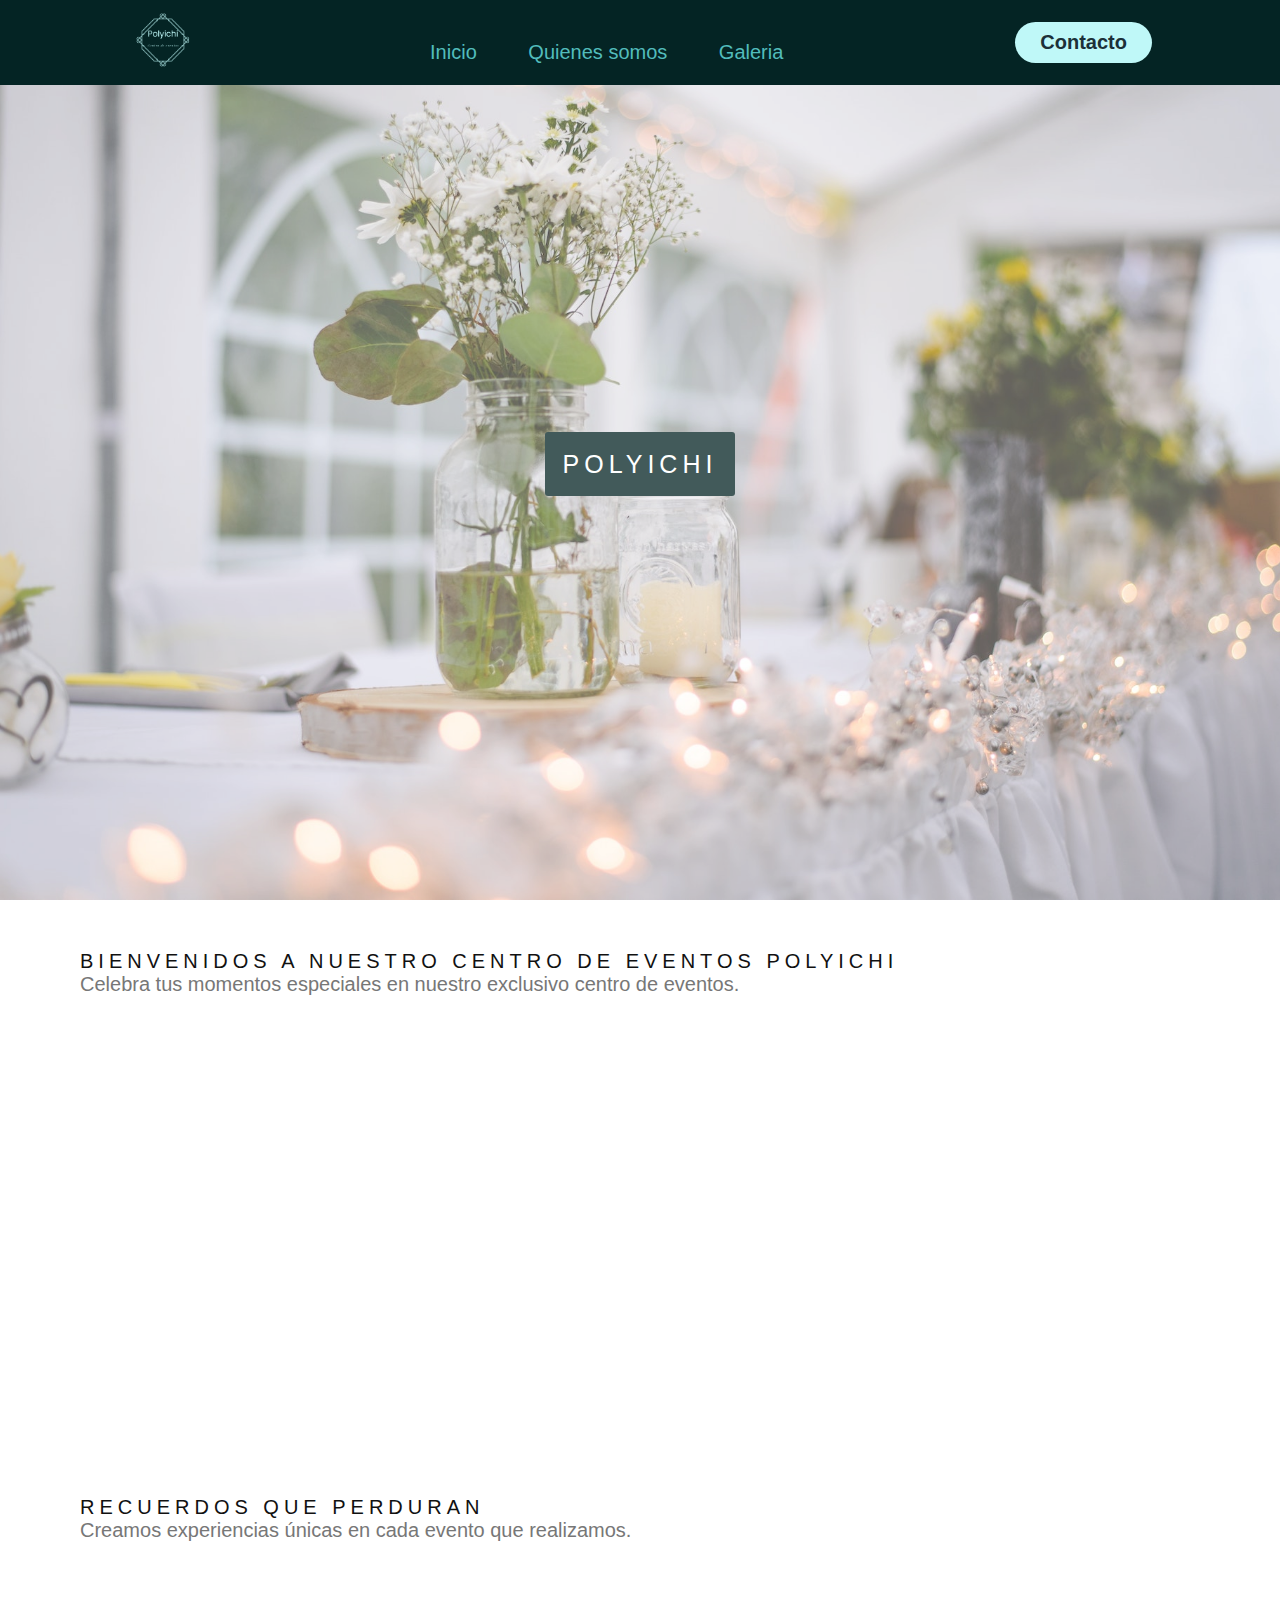
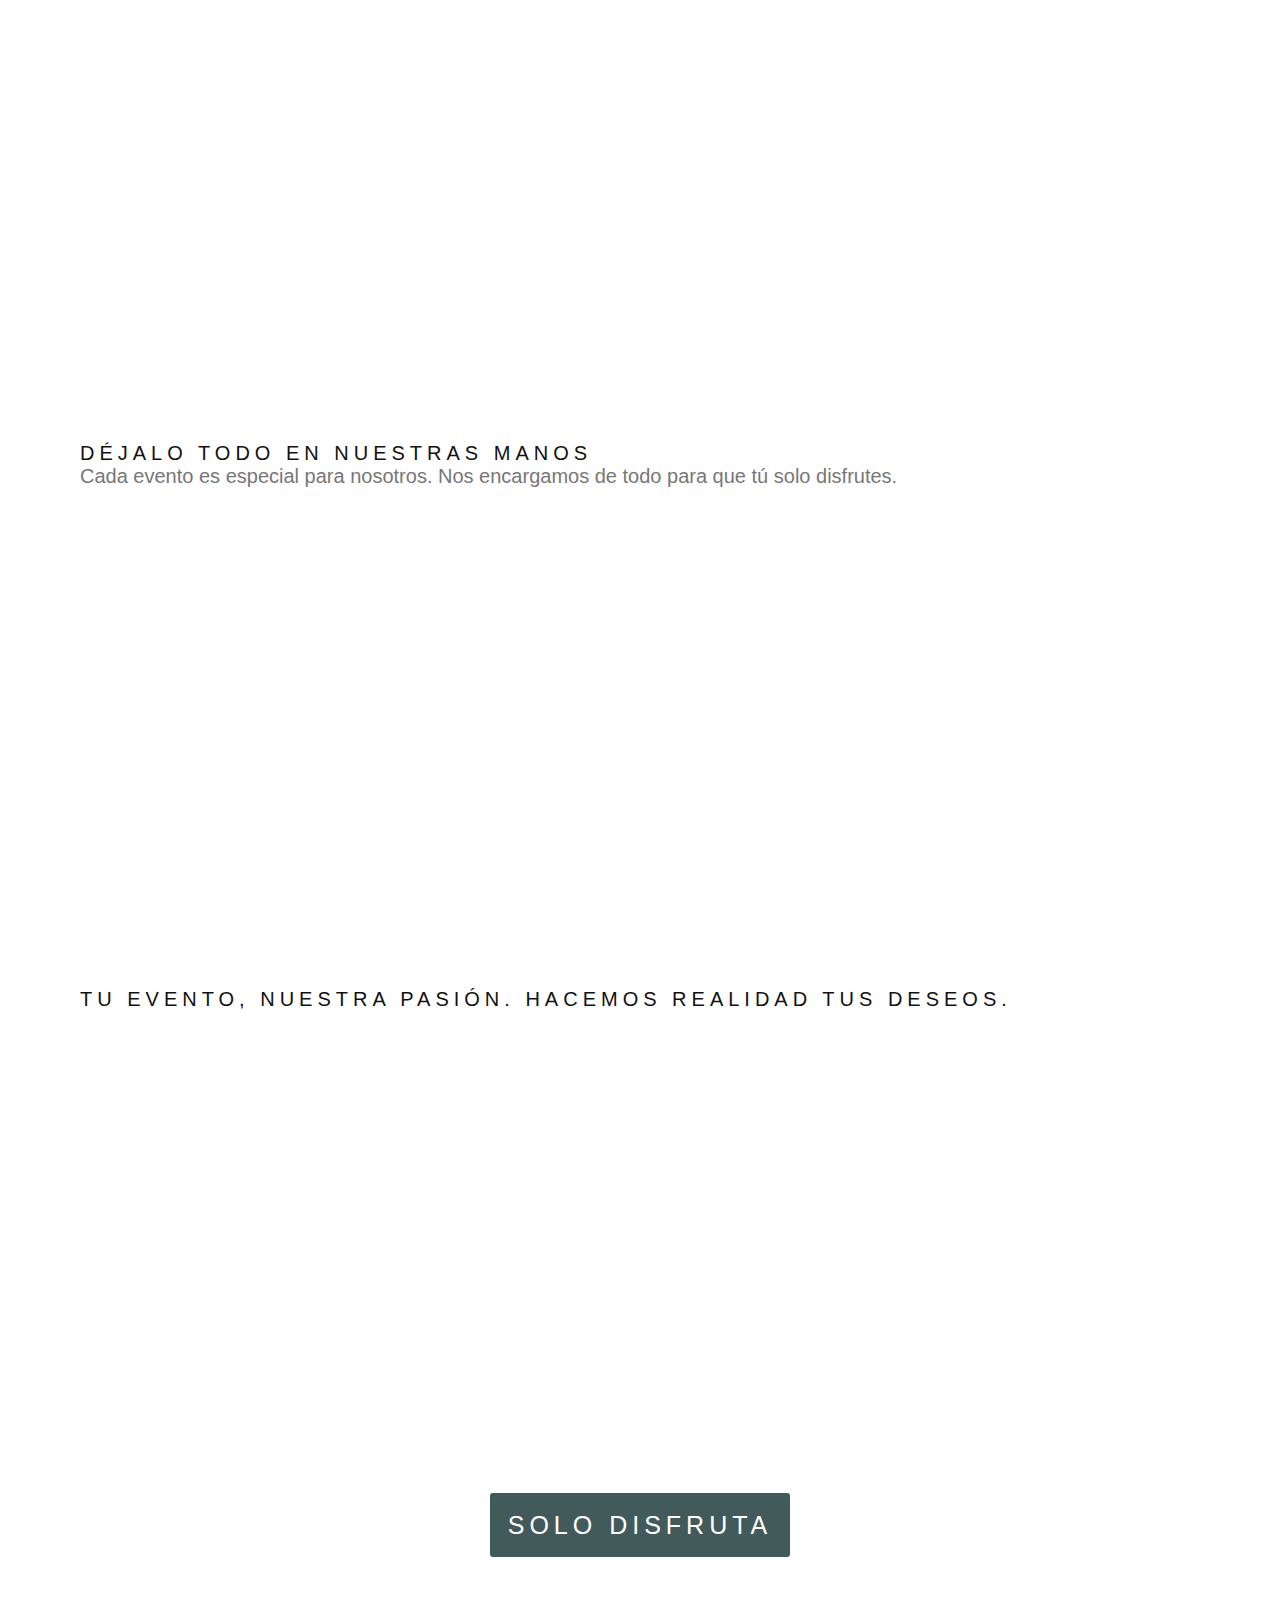
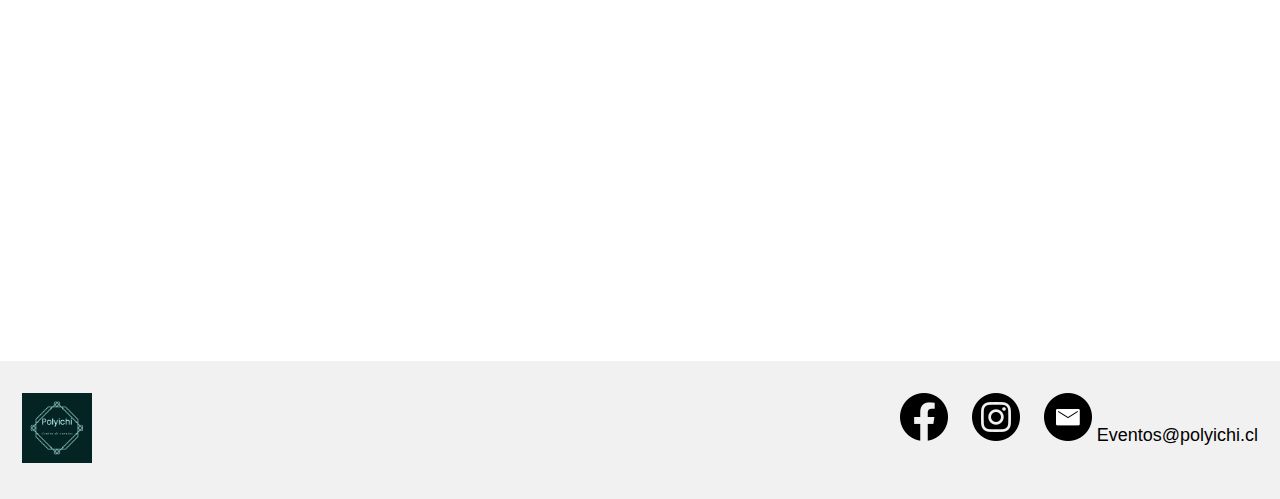
<file: index.html>
<!DOCTYPE html>
<html lang="en">

<head>
  <meta charset="UTF-8">
  <meta http-equiv="X-UA-Compatible" content="IE=edge">
  <meta name="viewport" content="width=device-width, initial-scale=1.0">
  <title>Eventos Polyichi</title>
  <link href="https://cdn.jsdelivr.net/npm/bootstrap@5.3.0-alpha3/dist/css/bootstrap.min.css" rel="stylesheet"
    integrity="sha384-KK94CHFLLe+nY2dmCWGMq91rCGa5gtU4mk92HdvYe+M/SXH301p5ILy+dN9+nJOZ" crossorigin="anonymous">
  <script src="https://cdn.jsdelivr.net/npm/bootstrap@5.3.0-alpha3/dist/js/bootstrap.bundle.min.js"
    integrity="sha384-ENjdO4Dr2bkBIFxQpeoTz1HIcje39Wm4jDKdf19U8gI4ddQ3GYNS7NTKfAdVQSZe"
    crossorigin="anonymous"></script>
  <link rel="stylesheet" type="text/css" href="css/style.css">
</head>

<body>
    <!-- HEADER -->
    <header class="header">
      <a href="#bottom" class="logo">
        <img src="img/logo.png" alt="Logo de la marca">
      </a>
      <nav>
        <ul class="nav-links">
          <li><a href="#">Inicio</a></li>
          <li><a href="html/about.html">Quienes somos</a></li>
          <li><a href="html/gallery.html">Galeria</a></li>
        </ul>
      </nav>
      <a class="btn" href="html/contact.html"><button>Contacto</button></a>

      <a onclick="openNav()" class="menu"><button>Menu</button></a>

      <div class="overlay" id="mobile-menu">
        <a onclick="closeNav()" class="close">&times;</a>
        <div class="overlay-content">
          <a href="#">Inicio</a>
          <a href="html/about.html">Quienes Somos</a>
          <a href="html/gallery.html">Galeria</a>
          <a href="html/contact.html">Contactanos</a>
        </div>
      </div>

    </header>
    <!-- PARALLAX -->
    <div class="img-1">
      <div class="bgimg-1">
        <div class="caption">
          <span class="border">POLYICHI</span>
        </div>
      </div>
    </div>
    <div id="text">
      <h3>Bienvenidos a nuestro centro de eventos Polyichi</h3>
      <p>Celebra tus momentos especiales en nuestro exclusivo centro de eventos.</p>
    </div>

    <div class="img-2">
    </div>
    <div id="text">
      <h3>Recuerdos que perduran</h3>
      <p>Creamos experiencias únicas en cada evento que realizamos.</p>
    </div>

    <div class="img-3">
    </div>
    <div id="text">
      <h3>Déjalo todo en nuestras manos</h3>
      <p>Cada evento es especial para nosotros. Nos encargamos de todo para que tú solo disfrutes.</p>
    </div>

    <div class="img-4">
    </div>
    <div id="text">
      <h3>Tu evento, nuestra pasión. Hacemos realidad tus deseos.</h3>
    </div>

    <div class="img-1">
      <div class="caption">
        <span class="border">SOLO DISFRUTA</span>
      </div>
    </div>

  <!-- FOOTER -->
  <footer>
    <a href="#top" class="logo">
      <img src="img/logo.png" alt="Logo de la marca">
    </a>
    <div class="footer-right">
      <a href="https://www.facebook.com/INACAP/?locale=es_LA">
        <img src="img/facebook.png" alt="Facebook">
      </a>
      <a href="https://www.instagram.com/inacap_oficial/?hl=es">
        <img src="img/insta.png" alt="Instagram">
      </a>
      <a href="mailto:Eventos@polyichi.cl"><img src="img/email.png" alt="Correo">
        Eventos@polyichi.cl
      </a>
    </div>
  </footer>
  <script type="text/javascript" src="js/script.js"></script>
</body>

</html>
</file>
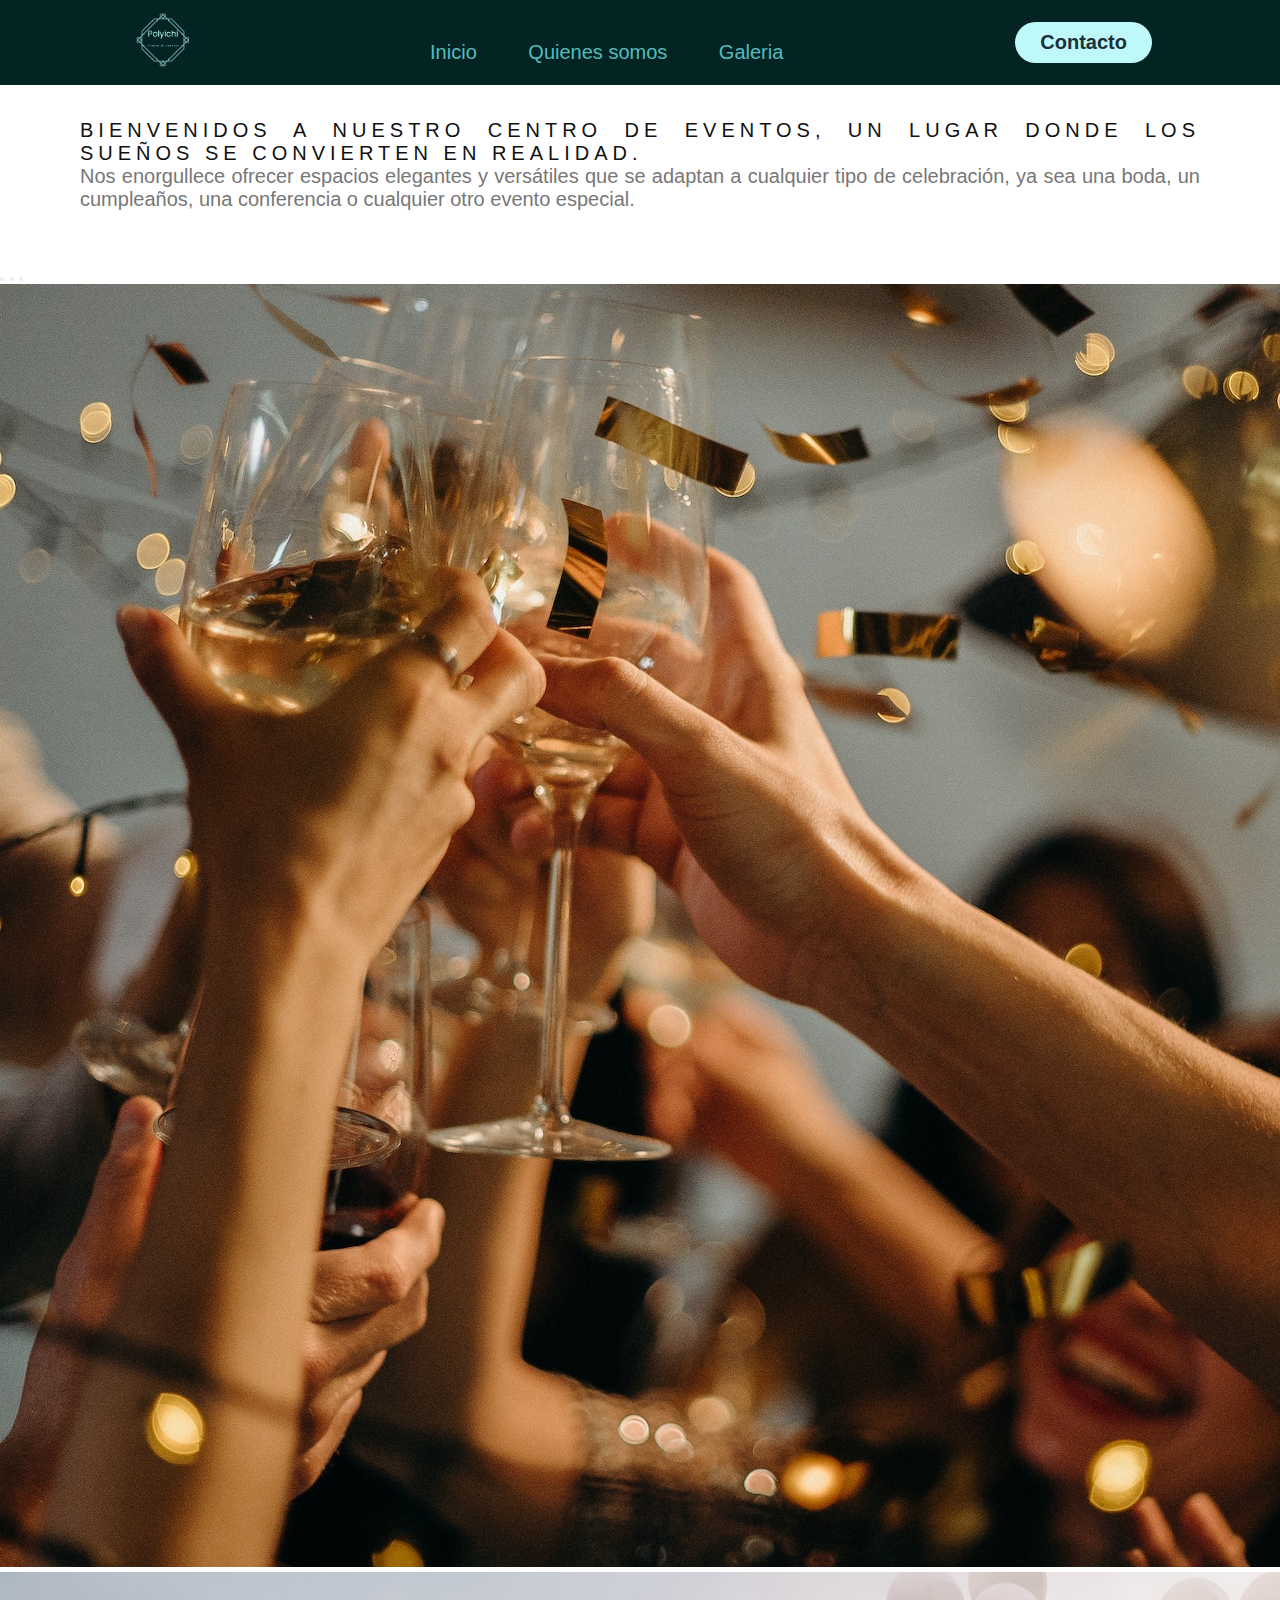
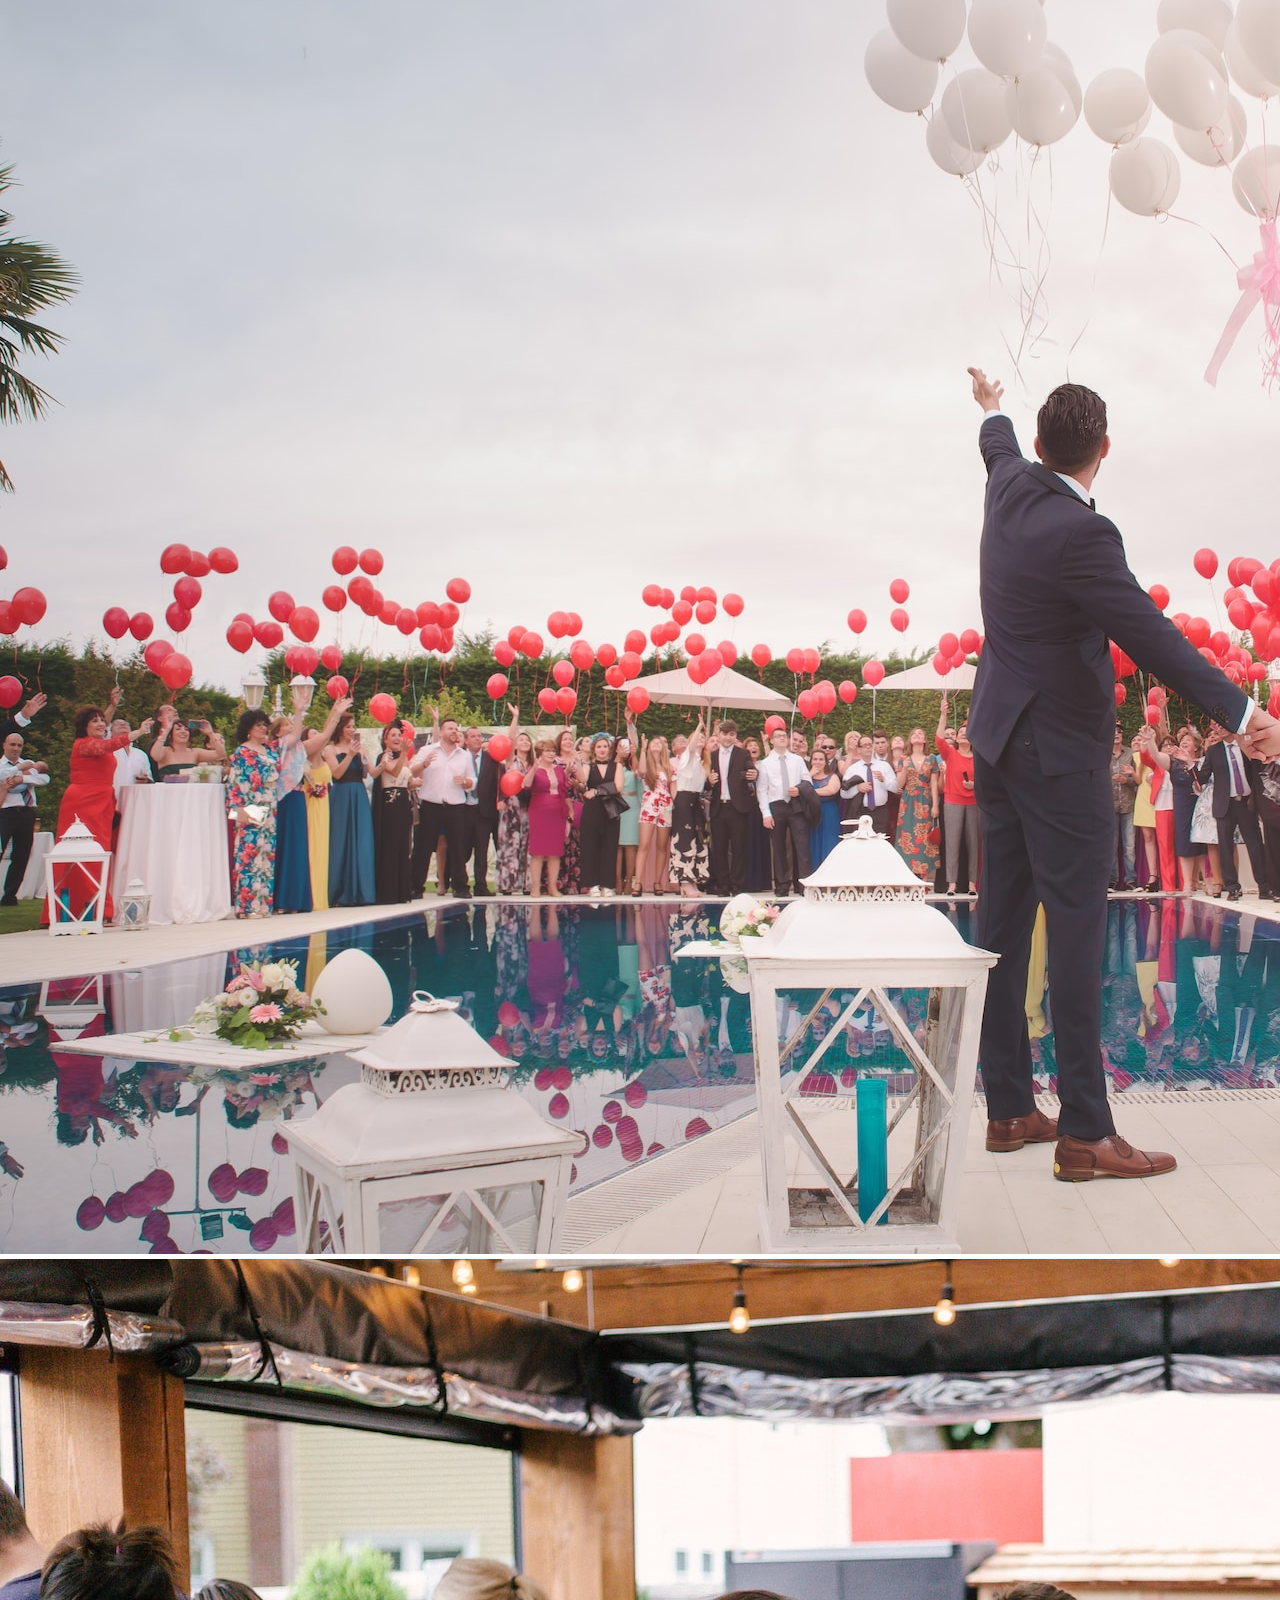
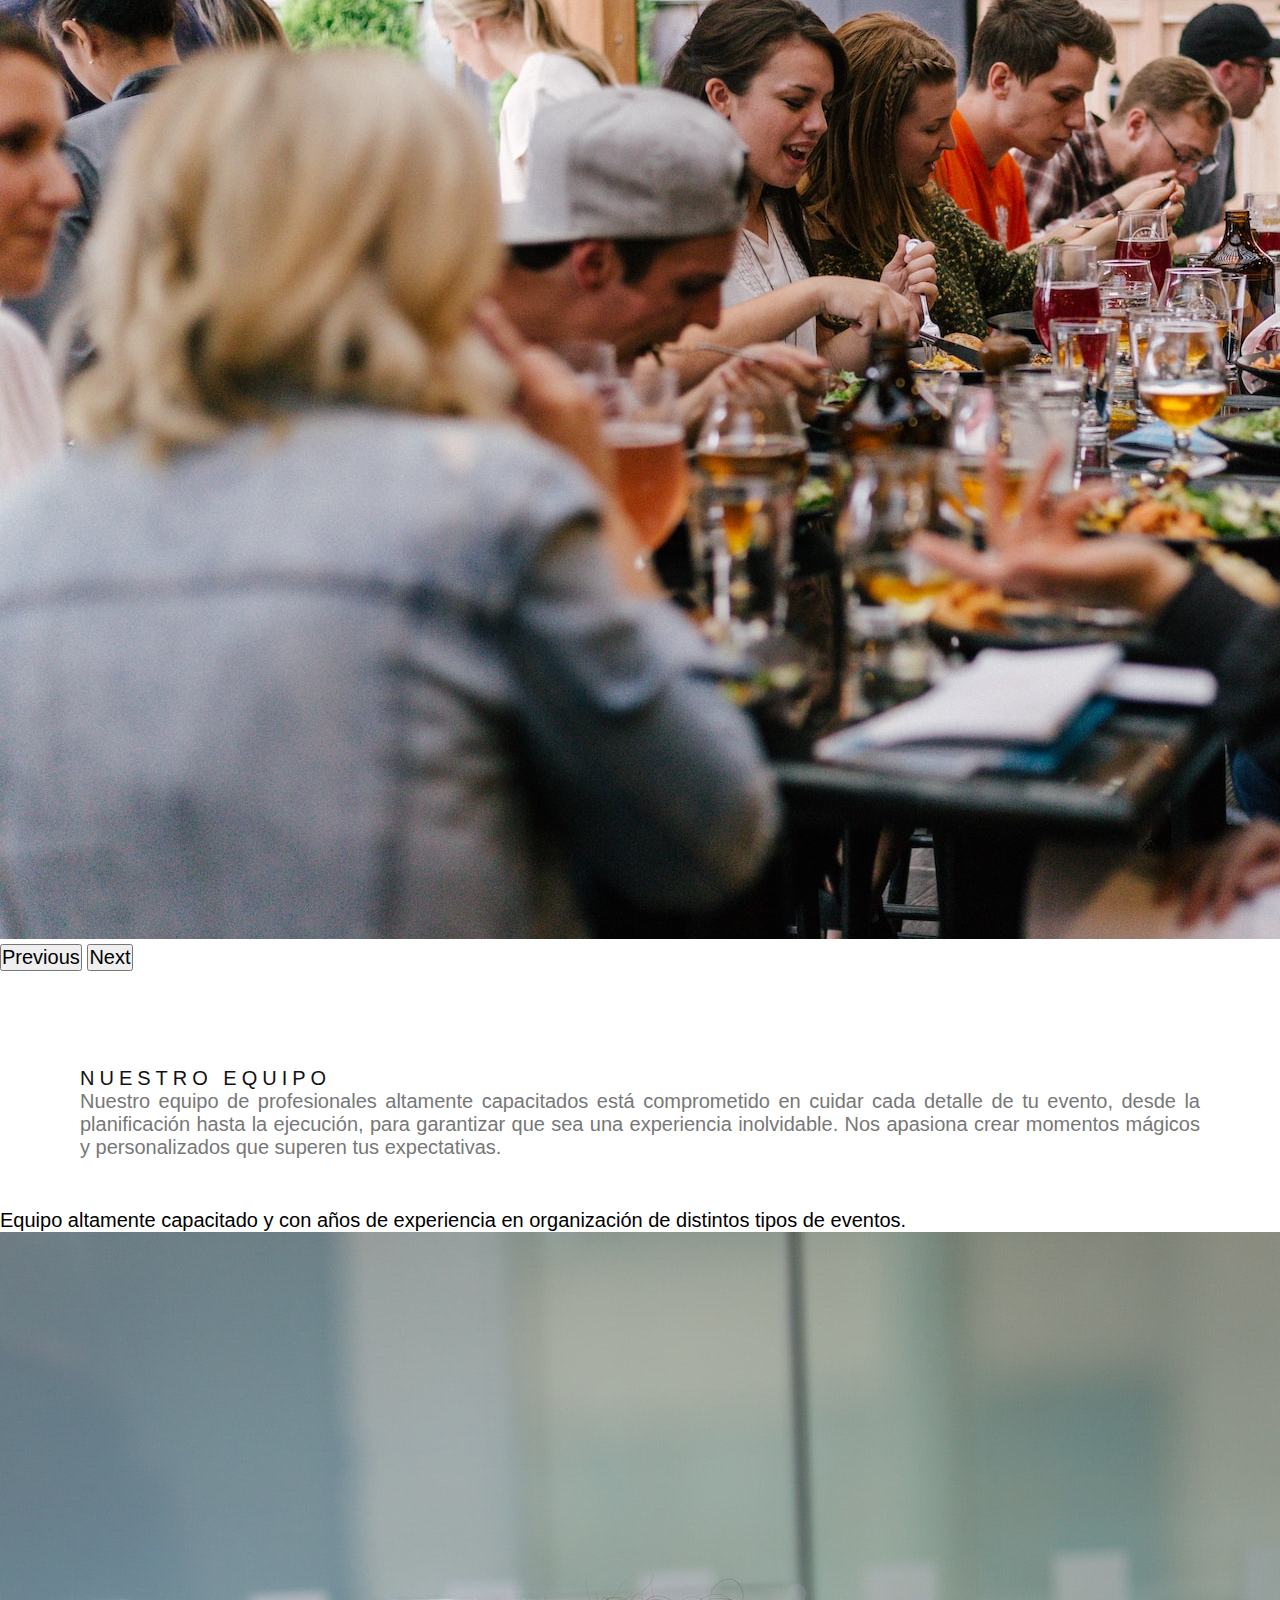
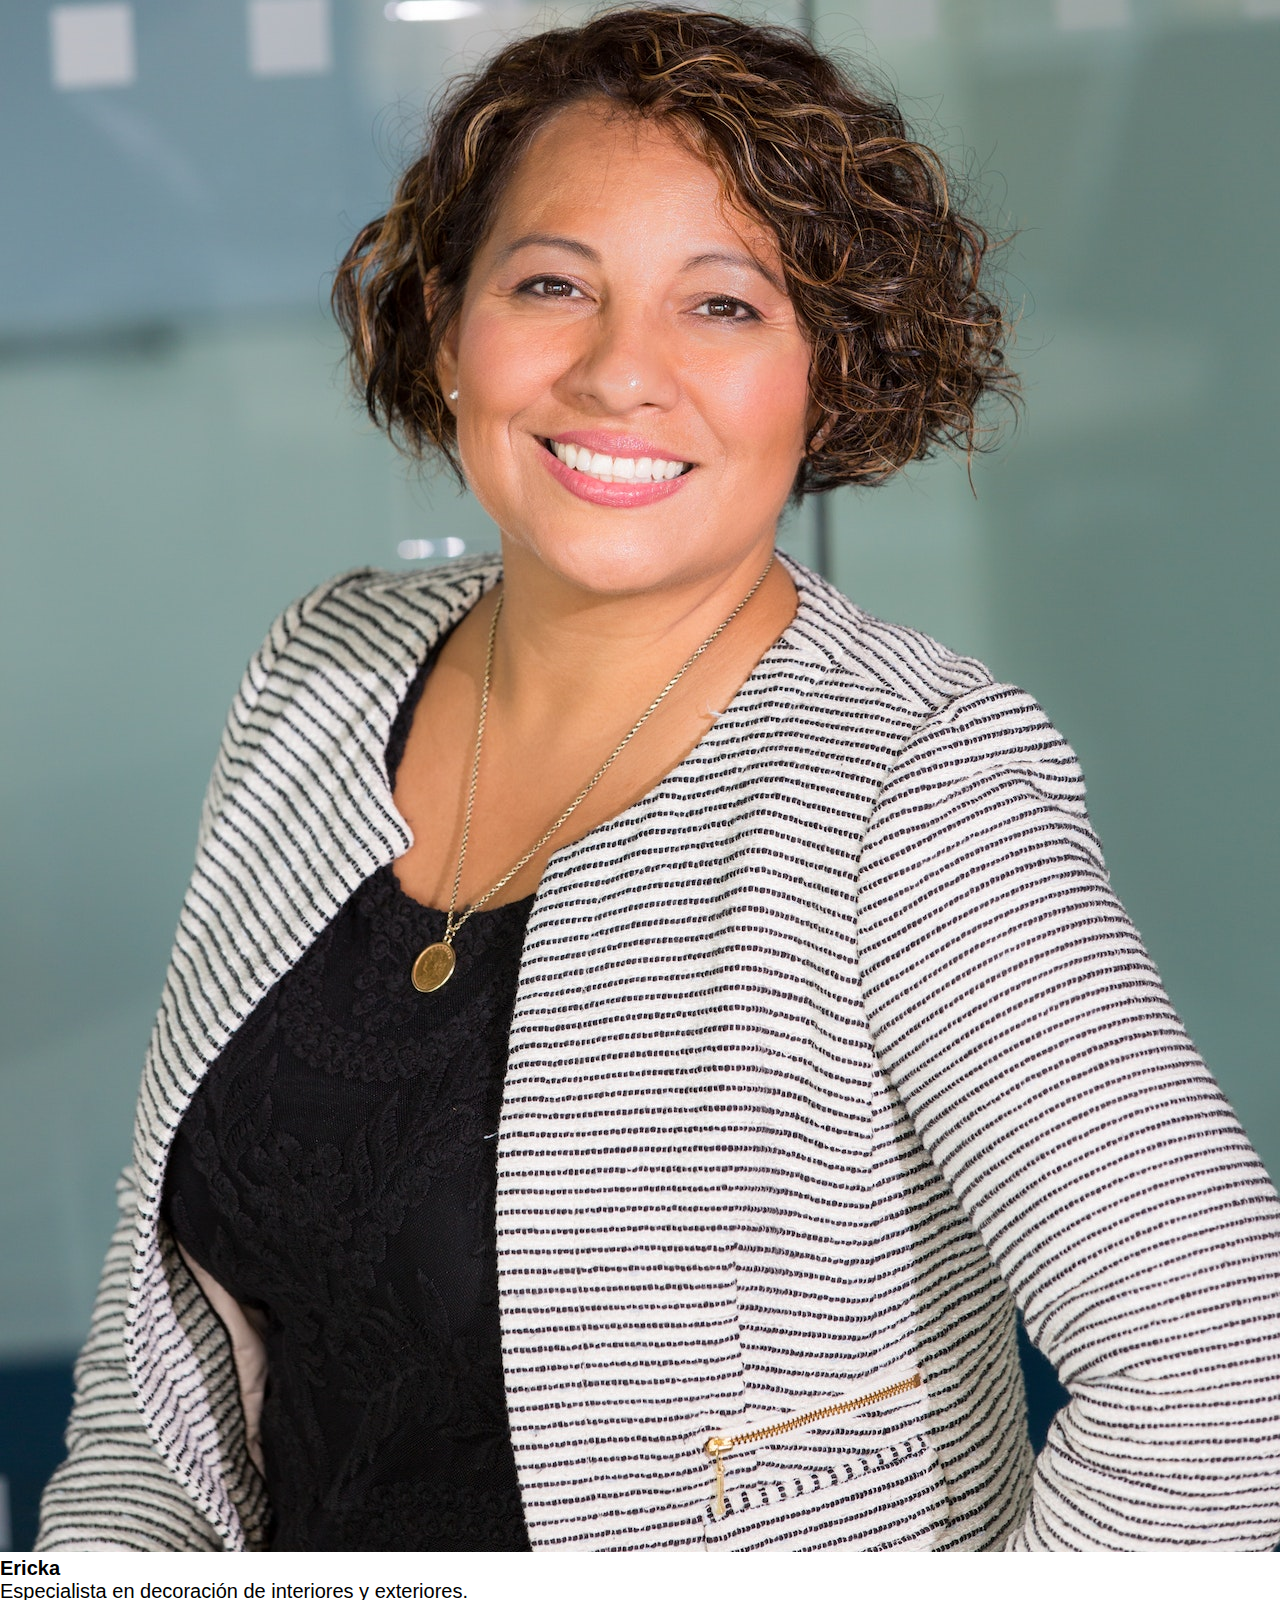
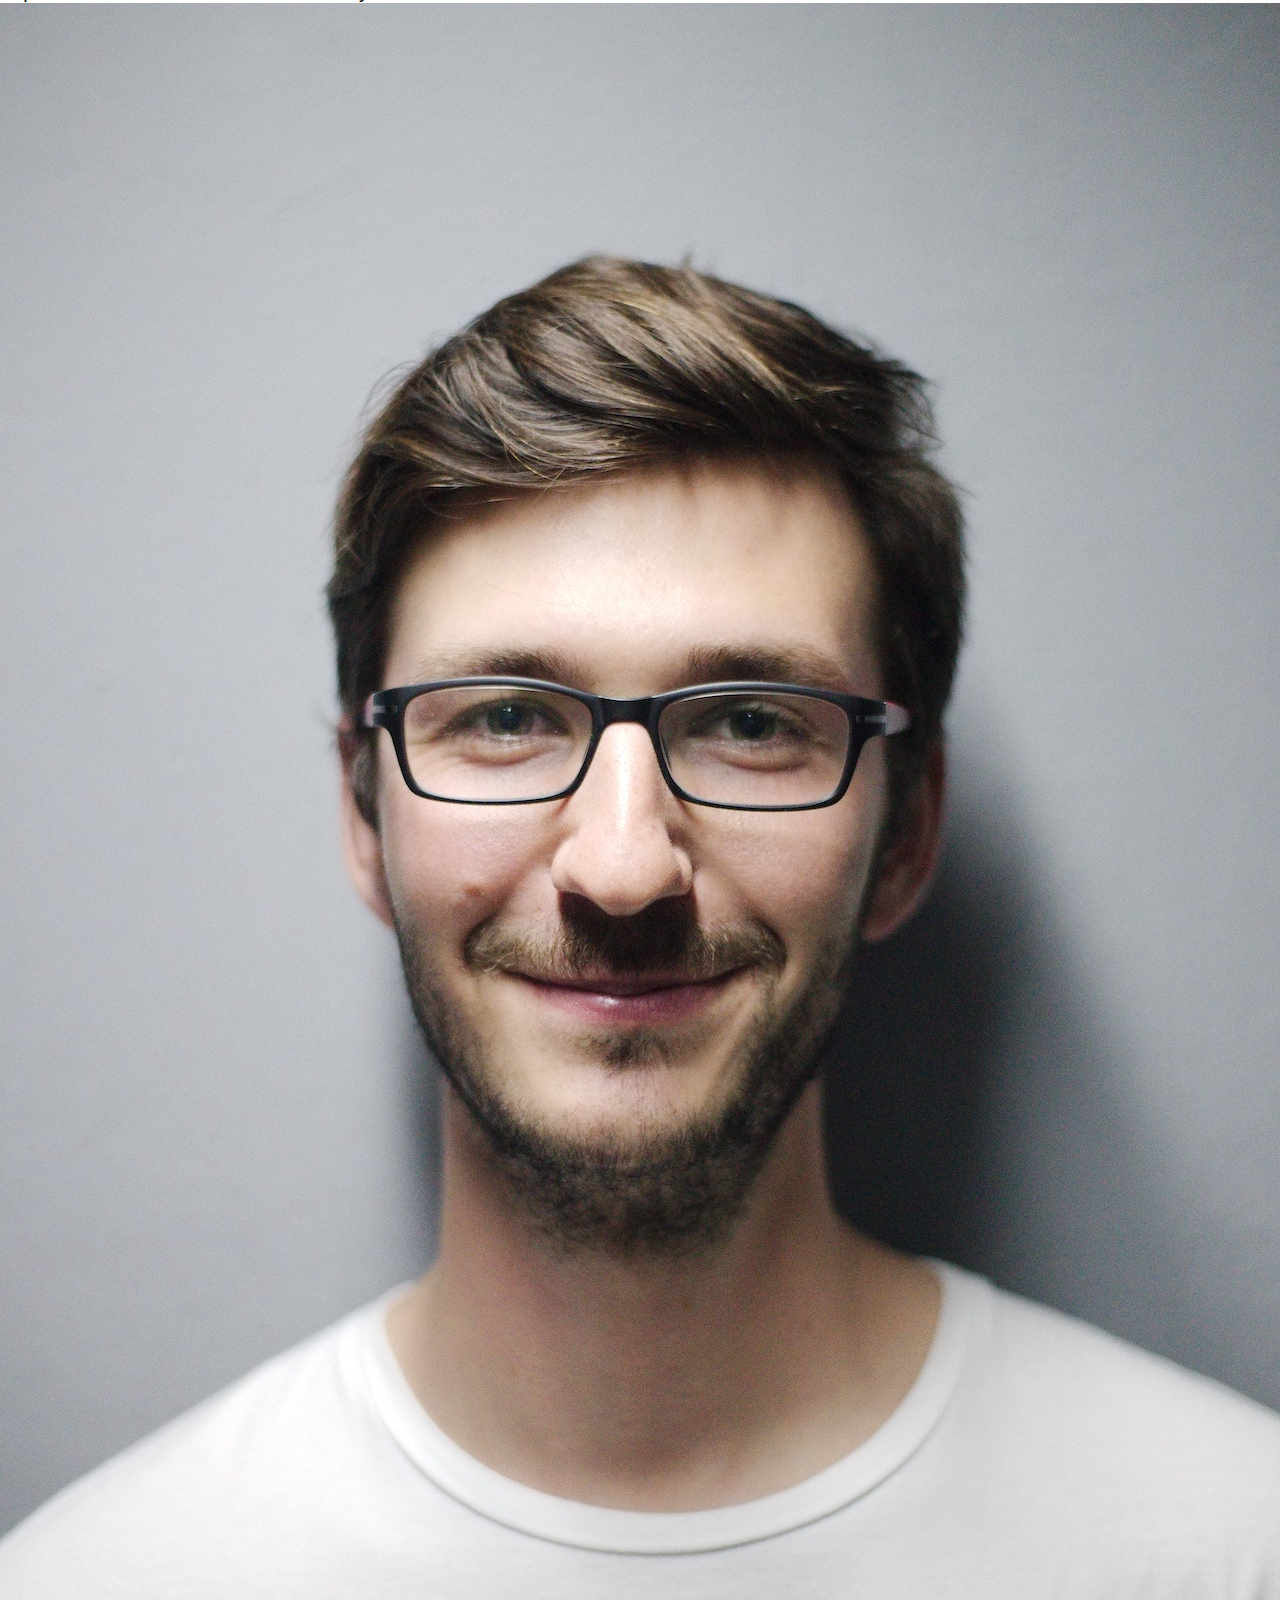
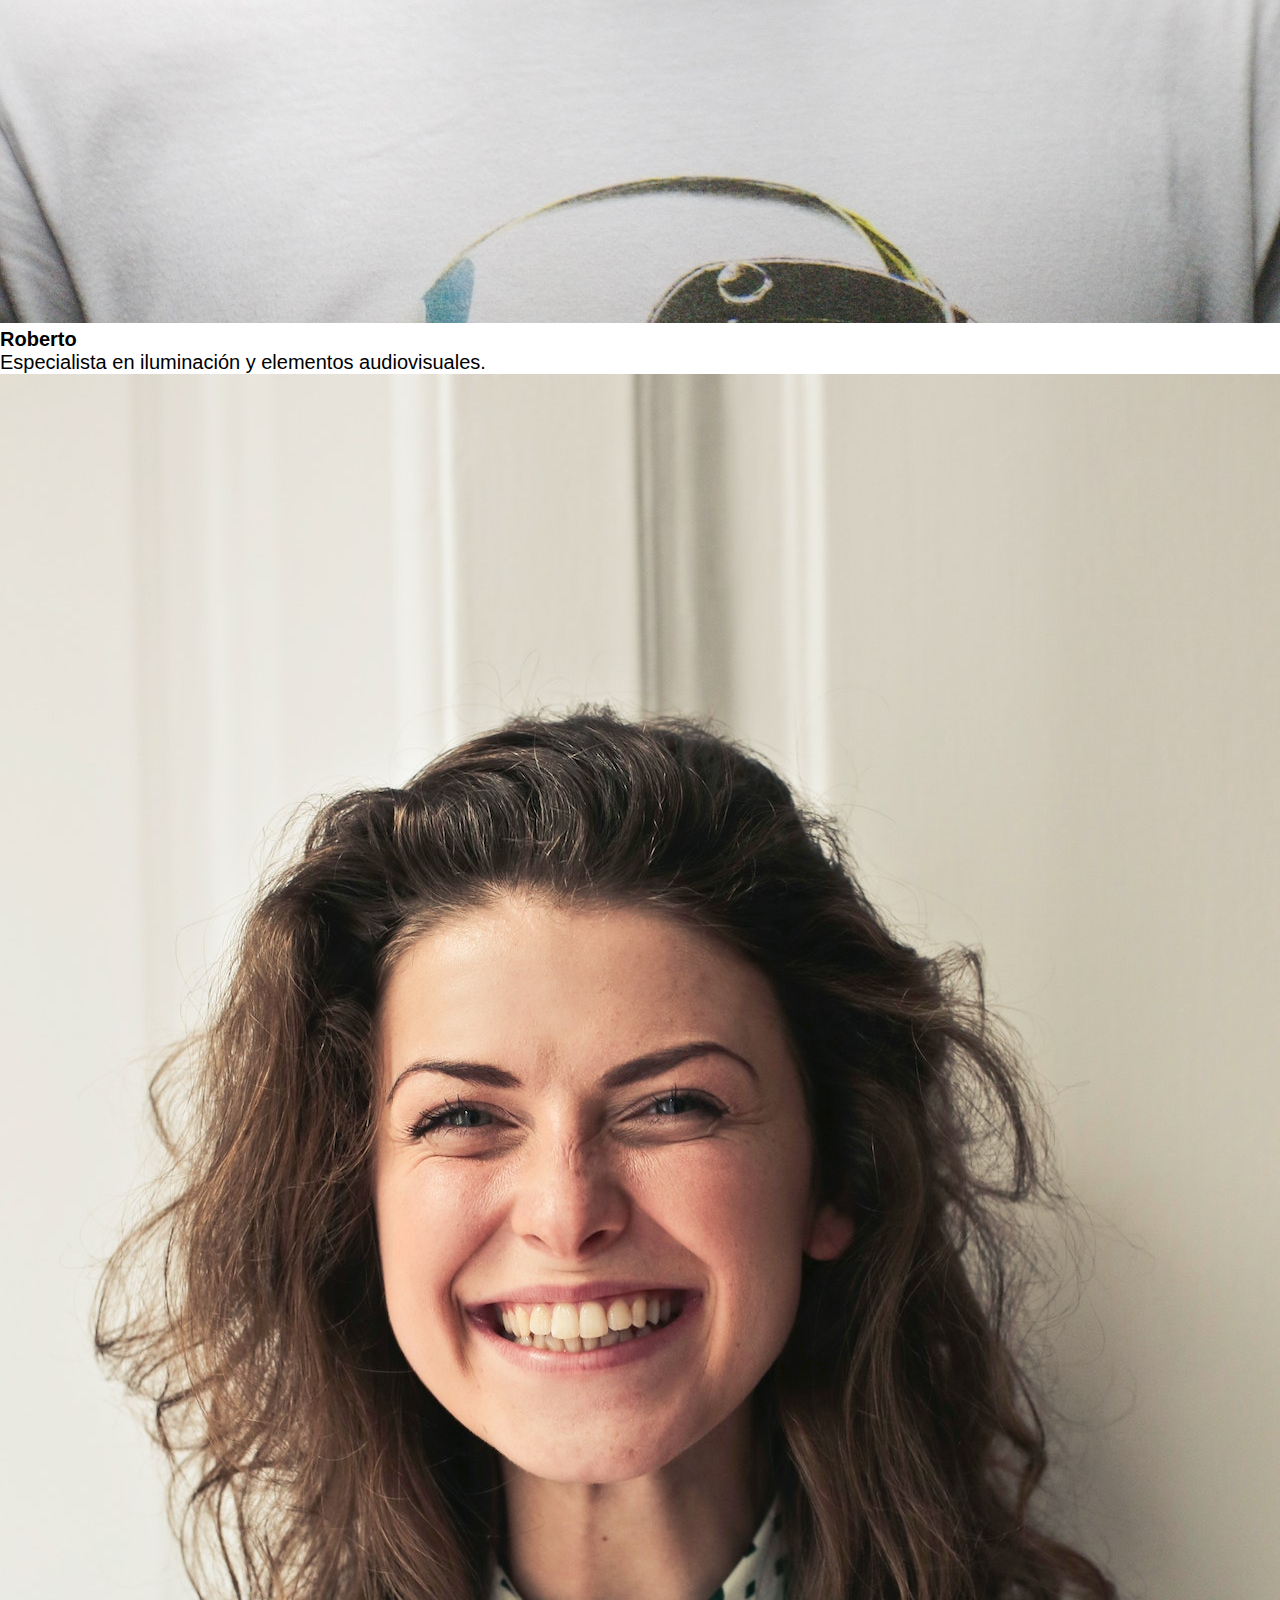
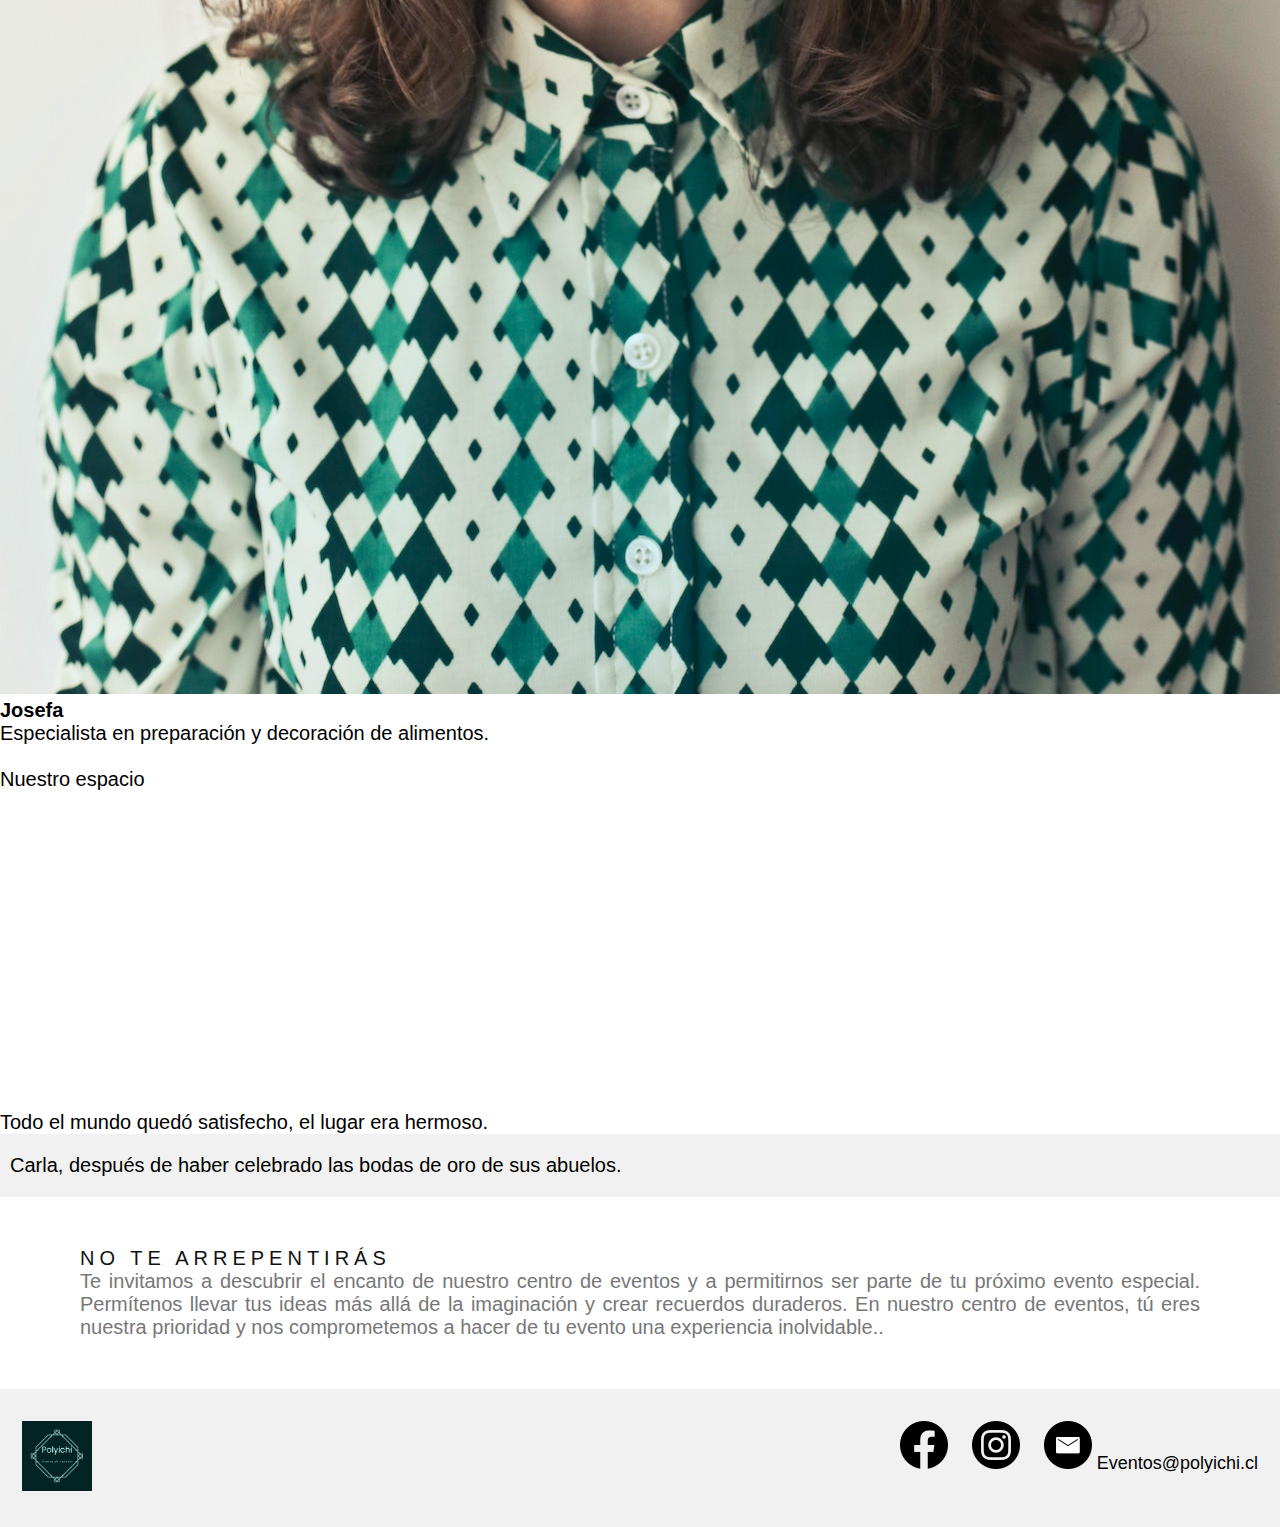
<file: html/about.html>
<!DOCTYPE html>
<html lang="en">

<head>
    <meta charset="UTF-8">
    <meta http-equiv="X-UA-Compatible" content="IE=edge">
    <meta name="viewport" content="width=device-width, initial-scale=1.0">
    <title>Document</title>
    <link href="https://cdn.jsdelivr.net/npm/bootstrap@5.3.0-alpha3/dist/css/bootstrap.min.css" rel="stylesheet"
        integrity="sha384-KK94CHFLLe+nY2dmCWGMq91rCGa5gtU4mk92HdvYe+M/SXH301p5ILy+dN9+nJOZ" crossorigin="anonymous">
    <script src="https://cdn.jsdelivr.net/npm/bootstrap@5.3.0-alpha3/dist/js/bootstrap.bundle.min.js"
        integrity="sha384-ENjdO4Dr2bkBIFxQpeoTz1HIcje39Wm4jDKdf19U8gI4ddQ3GYNS7NTKfAdVQSZe"
        crossorigin="anonymous"></script>
    <link rel="stylesheet" type="text/css" href="../css/style.css">
</head>

<body>
    <!-- HEADER -->
    <header class="header">
        <div class="logo">
            <img src="../img/logo.png" alt="Logo de la marca">
        </div>
        <nav>
            <ul class="nav-links">
                <li><a href="../index.html">Inicio</a></li>
                <li><a href="#">Quienes somos</a></li>
                <li><a href="../html/gallery.html">Galeria</a></li>
            </ul>
        </nav>
        <a class="btn" href="../html/contact.html"><button>Contacto</button></a>

        <a onclick="openNav()" class="menu"><button>Menu</button></a>

        <div class="overlay" id="mobile-menu">
            <a onclick="closeNav()" class="close">&times;</a>
            <div class="overlay-content">
                <a href="../index.html">Inicio</a>
                <a href="#">Quienes Somos</a>
                <a href="../html/gallery.html">Galeria</a>
                <a href="../html/contact.html">Contactanos</a>
            </div>
        </div>
    </header>
    <div class="container-fluid">
        <!-- DESCRIPTION -->
        <div id="text">
            <br><br><br>
            <h3>Bienvenidos a nuestro centro de eventos, un lugar donde los sueños se convierten en realidad.</h3>
            <p>Nos enorgullece ofrecer espacios elegantes y versátiles que se adaptan a cualquier tipo de celebración, ya sea una boda, un cumpleaños, una conferencia o cualquier otro evento especial.</p>
        </div>
        <!-- CAROUSEL-->

        <div id="carouselExampleIndicators" class="carousel slide" data-bs-ride="carousel" style="z-index: 1;">
            <div class="carousel-indicators">
                <button type="button" data-bs-target="#carouselExampleIndicators" data-bs-slide-to="0" class="active"
                    aria-current="true" aria-label="Slide 1"></button>
                <button type="button" data-bs-target="#carouselExampleIndicators" data-bs-slide-to="1"
                    aria-label="Slide 2"></button>
                <button type="button" data-bs-target="#carouselExampleIndicators" data-bs-slide-to="2"
                    aria-label="Slide 3"></button>
            </div>
            <div class="carousel-inner">
                <div class="carousel-item active">
                    <img src="../img/carr1_img1.jpg" class="d-block w-100" alt="...">
                </div>
                <div class="carousel-item">
                    <img src="../img/carr1_img2.jpg" class="d-block w-100" alt="...">
                </div>
                <div class="carousel-item">
                    <img src="../img/carr1_img3.jpg" class="d-block w-100" alt="...">
                </div>
            </div>
            <button class="carousel-control-prev" type="button" data-bs-target="#carouselExampleIndicators"
                data-bs-slide="prev">
                <span class="carousel-control-prev-icon" aria-hidden="true"></span>
                <span class="visually-hidden">Previous</span>
            </button>
            <button class="carousel-control-next" type="button" data-bs-target="#carouselExampleIndicators"
                data-bs-slide="next">
                <span class="carousel-control-next-icon" aria-hidden="true"></span>
                <span class="visually-hidden">Next</span>
            </button>
        </div>

        <!-- DESCRIPTION -->
        <br><br>
        <div id="text">
            <h3>Nuestro equipo</h3>
            <p>Nuestro equipo de profesionales altamente capacitados está comprometido en cuidar cada detalle de tu evento, desde la planificación hasta la ejecución, para garantizar que sea una experiencia inolvidable. Nos apasiona crear momentos mágicos y personalizados que superen tus expectativas.</p>
        </div>

        <!-- CARDS -->
        <div class="card">
            <div class="card-body">
                Equipo altamente capacitado y con años de experiencia en organización de distintos tipos de eventos.
            </div>
        </div>

        <div class="card-group">
            <div class="card">
                <img src="../img/card_mujer1.jpg"
                    class="card-img-top" alt="...">
                <div class="card-body">
                    <h5 class="card-title">Ericka</h5>
                    <p class="card-text">Especialista en decoración de interiores y exteriores.</p>
                </div>
            </div>
            <div class="card">
                <img src="../img/card_hombre1.jpg" class="card-img-top" alt="...">
                <div class="card-body">
                    <h5 class="card-title">Roberto</h5>
                    <p class="card-text">Especialista en iluminación y elementos audiovisuales.
                    </p>
                </div>
            </div>
            <div class="card">
                <img src="../img/card_mujer2.jpg" class="card-img-top"
                    alt="...">
                <div class="card-body">
                    <h5 class="card-title">Josefa </h5>
                    <p class="card-text">Especialista en preparación y decoración de alimentos.</p>
                </div>
            </div>
        </div>

        <!-- GALLERY CARD -->
        <br>
        <div class="card">
            <div class="card-header">
                Nuestro espacio
            </div>
            <div class="card-body">
                <div class="ratio ratio-16x9">
                    <iframe width="560" height="315" src="https://www.youtube.com/embed/2eU7b9ZEtbc"
                        title="YouTube video player" frameborder="0"
                        allow="accelerometer; autoplay; clipboard-write; encrypted-media; gyroscope; picture-in-picture; web-share"
                        allowfullscreen></iframe>
                </div>
                <blockquote class="blockquote mb-0">
                    <p>Todo el mundo quedó satisfecho, el lugar era hermoso.</p>
                    <footer class="blockquote-footer">Carla, después de haber celebrado las bodas de oro de sus abuelos.
                    </footer>
                </blockquote>
            </div>
        </div>

        <div id="text">
            <h3>No te arrepentirás</h3>
            <p>Te invitamos a descubrir el encanto de nuestro centro de eventos y a permitirnos ser parte de tu próximo evento especial. Permítenos llevar tus ideas más allá de la imaginación y crear recuerdos duraderos. En nuestro centro de eventos, tú eres nuestra prioridad y nos comprometemos a hacer de tu evento una experiencia inolvidable..</p>
        </div>
    </div>
    <!-- FOOTER -->
    <footer>
        <a href="#" class="logo">
            <img src="../img/logo.png" alt="Logo de la marca">
        </a>
        <div class="footer-right">
            <a href="#">
                <img src="../img/facebook.png" alt="Facebook">
            </a>
            <a href="#contact">
                <img src="../img/insta.png" alt="Instagram">
            </a>
            <a href="mailto:Eventos@polyichi.cl"><img src="../img/email.png" alt="Correo">
                Eventos@polyichi.cl
            </a>
        </div>
    </footer>
    <script type="text/javascript" src="../js/script.js"></script>
</body>

</html>
</file>
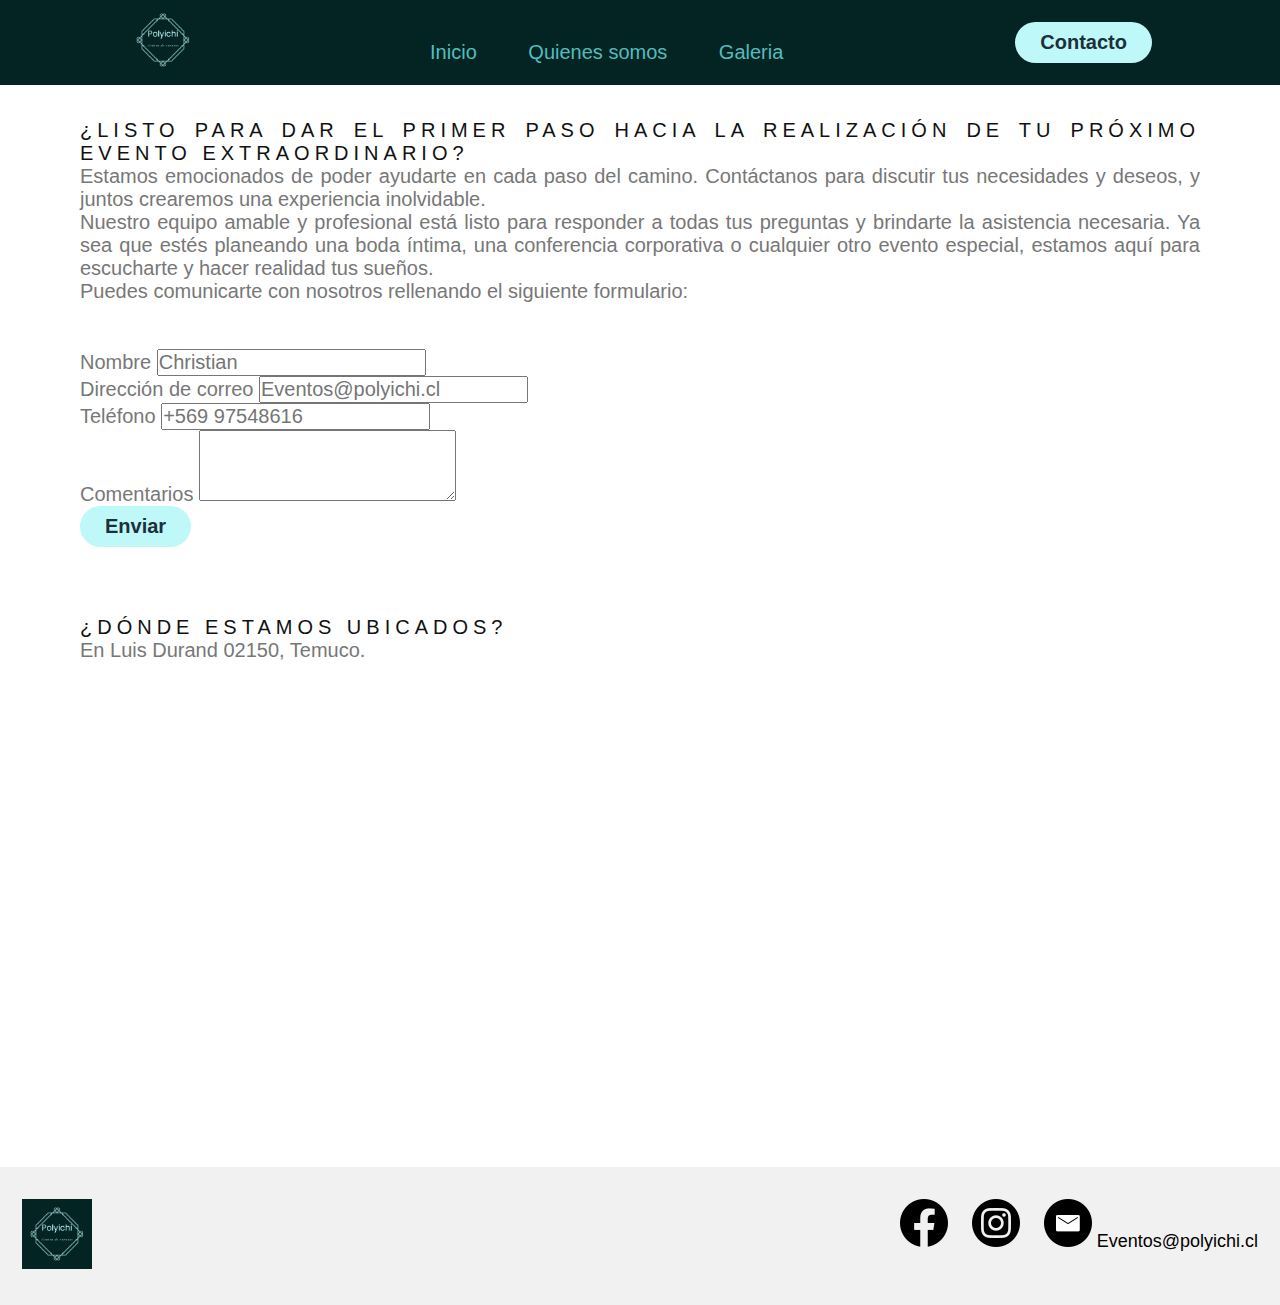
<file: html/contact.html>
<!DOCTYPE html>
<html lang="en">

<head>
  <meta charset="UTF-8">
  <meta http-equiv="X-UA-Compatible" content="IE=edge">
  <meta name="viewport" content="width=device-width, initial-scale=1.0">
  <title>Document</title>
  <link href="https://cdn.jsdelivr.net/npm/bootstrap@5.3.0-alpha3/dist/css/bootstrap.min.css" rel="stylesheet"
    integrity="sha384-KK94CHFLLe+nY2dmCWGMq91rCGa5gtU4mk92HdvYe+M/SXH301p5ILy+dN9+nJOZ" crossorigin="anonymous">
  <script src="https://cdn.jsdelivr.net/npm/bootstrap@5.3.0-alpha3/dist/js/bootstrap.bundle.min.js"
    integrity="sha384-ENjdO4Dr2bkBIFxQpeoTz1HIcje39Wm4jDKdf19U8gI4ddQ3GYNS7NTKfAdVQSZe"
    crossorigin="anonymous"></script>
  <link rel="stylesheet" type="text/css" href="../css/style.css">
</head>

<body>
  <!-- HEADER -->
  <header class="header">
    <div class="logo">
      <img src="../img/logo.png" alt="Logo de la marca">
    </div>
    <nav>
      <ul class="nav-links">
        <li><a href="../index.html">Inicio</a></li>
        <li><a href="../html/about.html">Quienes somos</a></li>
        <li><a href="../html/gallery.html">Galeria</a></li>
      </ul>
    </nav>
    <a class="btn" href="#"><button>Contacto</button></a>

    <a onclick="openNav()" class="menu"><button>Menu</button></a>

    <div class="overlay" id="mobile-menu">
      <a onclick="closeNav()" class="close">&times;</a>
      <div class="overlay-content">
        <a href="../index.html">Inicio</a>
        <a href="../html/about.html">Quienes Somos</a>
        <a href="../html/gallery.html">Galeria</a>
        <a href="#">Contactanos</a>
      </div>
    </div>

  </header>

  <!-- FORM -->
  <div class="container-fluid">
    <div id="text">
      <br><br><br>
      <form>
        <h3>¿Listo para dar el primer paso hacia la realización de tu próximo evento extraordinario? </h3>
        <p>Estamos emocionados de poder ayudarte en cada paso del camino. Contáctanos para discutir tus necesidades y deseos, y juntos crearemos una experiencia inolvidable.</p>
        <p>Nuestro equipo amable y profesional está listo para responder a todas tus preguntas y brindarte la asistencia necesaria. Ya sea que estés planeando una boda íntima, una conferencia corporativa o cualquier otro evento especial, estamos aquí para escucharte y hacer realidad tus sueños.</p>
        <p>Puedes comunicarte con nosotros rellenando el siguiente formulario:</p>
          <br><br>
        <div class="mb-3">
          <label for="exampleFormControlInput1" class="form-label">Nombre</label>
          <input type="text" class="form-control" id="exampleFormControlInput1" placeholder="Christian">
        </div>
        <div class="mb-3">
          <label for="exampleFormControlInput1" class="form-label">Dirección de correo</label>
          <input type="email" class="form-control" id="exampleFormControlInput2" placeholder="Eventos@polyichi.cl">
        </div>
        <div class="mb-3">
          <label for="exampleFormControlInput1" class="form-label">Teléfono</label>
          <input type="tel" class="form-control" id="exampleFormControlInput3" placeholder="+569 97548616">
        </div>
        <div class="mb-3">
          <label for="exampleFormControlTextarea1" class="form-label">Comentarios</label>
          <textarea class="form-control" id="exampleFormControlTextarea1" rows="3"></textarea>
        </div>
        <a class="enviar" href="#"><button>Enviar</button></a>
      </form>
      <!-- MAP -->
      <br><br><br>
      <h3>¿Dónde estamos ubicados? </h3>
      <p>En Luis Durand 02150, Temuco.</p>

      <div class="card-body">
        <div class="ratio ratio-16x9">
          <iframe
            src="https://www.google.com/maps/embed?pb=!1m18!1m12!1m3!1d3194464.3460872723!2d-74.90257815299931!3d-38.56616498916616!2m3!1f0!2f0!3f0!3m2!1i1024!2i768!4f13.1!3m3!1m2!1s0x9614d46e960c7857%3A0xbc7d594834765c2!2sInacap!5e0!3m2!1ses-419!2scl!4v1684223241639!5m2!1ses-419!2scl"
            width="600" height="450" style="border:0;" allowfullscreen="" loading="lazy"
            referrerpolicy="no-referrer-when-downgrade"></iframe>
        </div>
      </div>
    </div>
  </div>

  <!-- FOOTER -->
  <footer>
    <a href="#" class="logo">
      <img src="../img/logo.png" alt="Logo de la marca">
    </a>
    <div class="footer-right">
      <a href="#">
        <img src="../img/facebook.png" alt="Facebook">
      </a>
      <a href="#contact">
        <img src="../img/insta.png" alt="Instagram">
      </a>
      <a href="mailto:Eventos@polyichi.cl"><img src="../img/email.png" alt="Correo">
        Eventos@polyichi.cl
      </a>
    </div>
  </footer>
  <script type="text/javascript" src="../js/script.js"></script>
</body>

</html>
</file>
<file: css/style.css>
* {
  box-sizing: border-box;
  margin: 0;
  padding: 0;
  font-family: 'Nunito', sans-serif;
  font-size: 20px;
}

body,
html {
  height: 100%;
  background-color: white;
}

/* HEADER */
.header {
  background-color: #042424;
  display: flex;
  justify-content: space-between;
  align-items: center;
  height: 85px;
  padding: 5px 10%;
}

.header .logo {
  cursor: pointer;
}

.header .logo img,
footer .logo img {
  height: 70px;
  width: auto;
  transition: all 0.3s;
}

.header .logo img:hover{
  transform: scale(1.2);
}

.header .nav-links {
  list-style: none;
}

.header .nav-links li {
  display: inline-block;
  padding: 0px 23px;
  margin-top: 20px;
}

.header .nav-links li:hover,
.overlay a:hover {
  transform: scale(1.1);
}

.header .nav-links a {
  font-size: 20px;
  color: #52bcbc;
}

.header .nav-links li a:hover {
  color: #bff8f8;
}

.menu {
  display: none;
}

.header .btn button,
.header .menu button,
body #text .enviar button{
  font-weight: 700;
  color: #1b3039;
  padding: 9px 25px;
  background: #bff8f8;
  border: none;
  border-radius: 50px;
  cursor: pointer;
  transition: all 0.3s ease 0s;
}

.header .btn button:hover,
.header .menu button:hover {
  background-color: #bff8f8;
  color: #52bcbc;
  transform: scale(1.1);
}

.header {
  position: fixed;
  z-index: 2;
  width: 100%;
}

@media screen and (max-width:1000px) {

  .nav-links,
  .btn {
    display: none;
  }

  .menu {
    display: inherit;
  }
}

/* NAVBAR */
.header a {
  text-decoration: none;
}

.header .overlay {
  height: 100%;
  width: 0;
  position: fixed;
  z-index: 1;
  left: 0;
  top: 0;
  background-color: rgba(4, 36, 36, .90);
  backdrop-filter: blur(2px);
  overflow: hidden;
  transition: all 0.3s;
}

.header .overlay .overlay-content {
  display: flex;
  height: 100%;
  flex-direction: column;
  align-items: center;
  justify-content: center;
}

.header .overlay a {
  padding: 15px;
  font-size: 36px;
  display: block;
  transition: all 0.3s ease 0s;
  font-weight: 700;
  color: #52bcbc;
}

.header .overlay a:hover,
.header .overlay a:focus {
  color: #bff8f8;
}

.header .overlay .close {
  position: absolute;
  top: 20px;
  right: 45px;
  font-size: 65px;
}

@media screen and (max-width:450px) {
  .header .overlay a {
    font-size: 20px;
  }

  .header .overlay .close {
    font-size: 40px;
    top: 15px;
    right: 35px;
  }
}

/* PRESENTACION MAIN */

.img-1 {
  background-image: url("../img/img1.jpg");
  height: 100%;
}

.img-2 {
  background-image: url("../img/img2.jpg");
  height: 400px;
}

.img-3 {
  background-image: url("../img/img3.jpg");
  height: 400px;
}

.img-4 {
  background-image: url("../img/img4.jpg");
  height: 400px;
}

.img-1,
.img-2,
.img-3,
.img-4 {
  position: relative;
  background-attachment: fixed;
  background-position: center;
  background-repeat: no-repeat;
  background-size: cover;
  z-index: 1;
  opacity: 0.75;
}

.caption{
  position: absolute;
  left: 0;
  top: 50%;
  width: 100%;
  text-align: center;
  color: #000;
}

.caption span.border {
  background-color: #042424;
  color: white;
  padding: 18px;
  font-size: 25px;
  letter-spacing: 5px;
  border-radius: 3px;
}

h3 {
  letter-spacing: 5px;
  text-transform: uppercase;
  font: 20px "Lato", sans-serif;
  color: #111;
}

#text {
  color: #777;
  background-color: white
  ;
  text-align: center;
  padding: 50px 80px;
  text-align: justify;
}

@media screen and (max-width:450px) {
  .caption span.border {
    padding: 10px;
    font-size: smaller;
    letter-spacing: 1px;
  }

  #text, #text p, h3{
    text-align: center;
    padding: 10px 10px;
    text-align: justify;
    font-size: smaller;
  }
}

/* FOOTER */
footer {
  overflow: hidden;
  background-color: #f1f1f1;
  padding: 20px 10px;
}

footer a {
  float: left;
  color: black;
  text-align: center;
  padding: 12px;
  text-decoration: none;
  font-size: 18px; 
  line-height: 25px;
  border-radius: 4px;
}


footer a.logo {
  font-size: 25px;
  font-weight: bold;
}

.footer-right {
  float: right;
}

@media screen and (max-width: 450px) {
  footer a {
    float: none;
    display: block;
    text-align: left;
  }
  
  .footer-right {
    float: none;
  }
}

/* ABOUT */
.card, .card img{
  border-radius: 0px;
}

@media screen and (min-width: 950px) {
  .ratio {
    width: 75%;
  }
}
</file>
